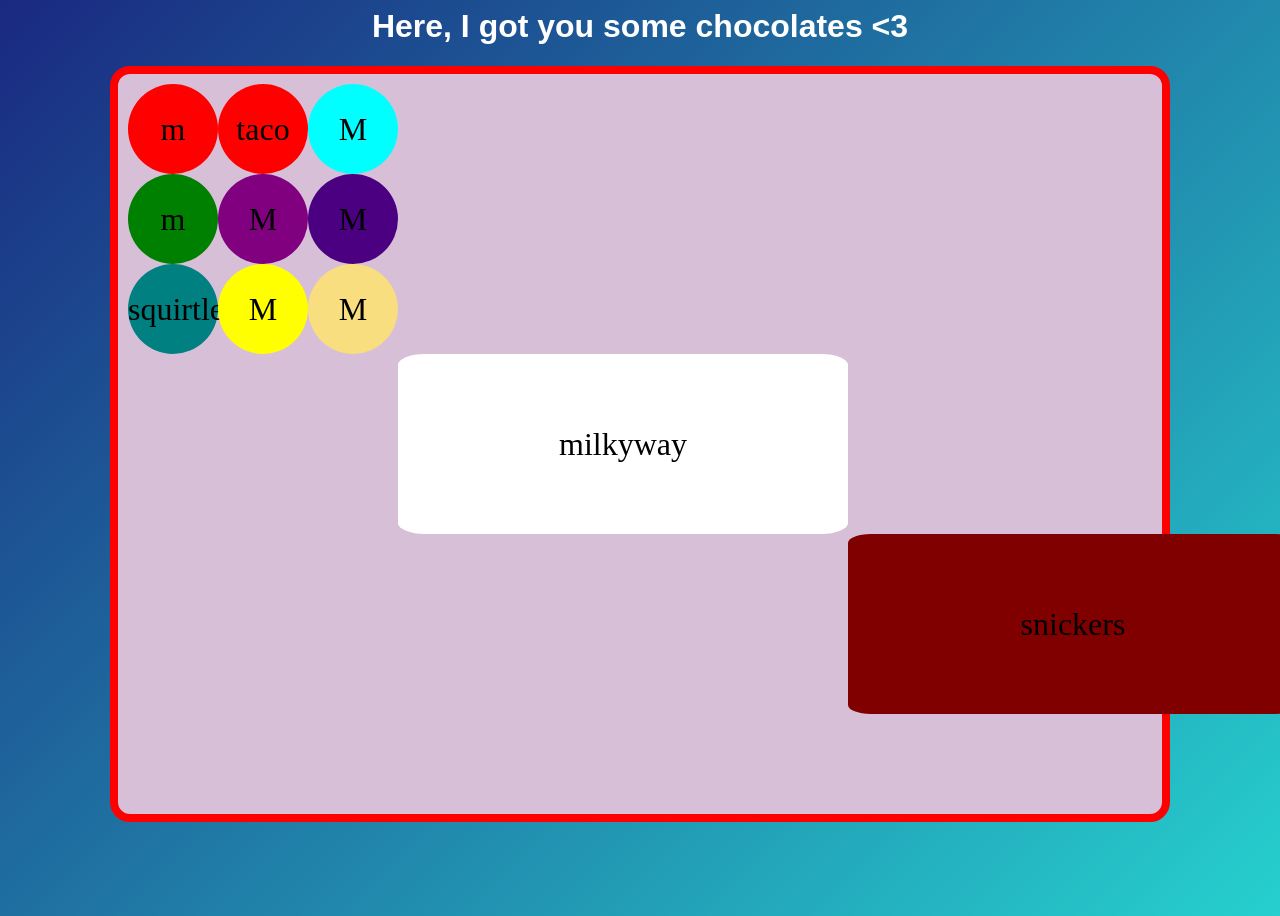
<file: practice/chocolates.html>
<html>
    <head>
        <style>
            body{
                background: linear-gradient(135deg, #1a2980, #26d0ce);
                height: 100vh;
            }
            h1{
                text-align: center;
                font-family: Tahoma, sans-serif;
                color: white;
            }
            .container {
              display: grid;
              width: 80vw;
              height: 80vh;
              margin: auto;
              grid-template-columns: 1fr 1fr 1fr;
              grid-template-rows: 1fr 1fr 1fr;
              background-color: Thistle;
              padding: 10px;
              border-radius: 20px;
              border: 8px solid red;
            }
            .heart {
              height: 20vh; /* adjust to control the size */
              aspect-ratio: 1;
              --_m: radial-gradient(#000 69%,#0000 70%) 84.5%/50%;
              -webkit-mask-box-image: var(--_m);
                         mask-border: var(--_m);
              clip-path: polygon(-41% 0,50% 91%, 141% 0);
              background-color: chocolate;
              margin: auto;
            }
            /* fallback until better support for mask-border */
            @supports not (-webkit-mask-box-image: var(--_m)) { 
              .heart {
                mask:
                 radial-gradient(at 70% 31%,#000 29%,#0000 30%),
                 radial-gradient(at 30% 31%,#000 29%,#0000 30%),
                 conic-gradient(#000 0 0) bottom/100% 50% no-repeat;
              }
            }
            #chocolateheart{
                grid-column-start: 3;
                grid-row-start:2;
            }
            .lilbits{
                grid-column-start: 1;
                grid-row-start: 1;
                display: grid;
              grid-template-columns: 1fr 1fr 1fr;
              grid-template-rows: 1fr 1fr 1fr;
            }
            #mnm{
                grid-column-start:1;
                grid-row-start:1;
                width:10vh;
                height:10vh;
                background-color:red;
                border-radius:50%;
                margin: auto;
                display: grid;
                place-items: center;
                font-size: 2em;
            }
       
            #mm{
                grid-column-start:1;
                grid-row-start:2;
                width:10vh;
                height:10vh;
                background-color:green;
                border-radius:50%;
                margin: auto;
                display: grid;
                place-items: center;
                font-size: 2em;
            }

            #m{
                grid-column-start:1;
                grid-row-start:3;
                width:10vh;
                height:10vh;
                background-color:teal;
                border-radius:50%;
                margin: auto;
                display: grid;
                place-items: center;
                font-size: 2em;
            }

            #a{
                grid-column-start:2;
                grid-row-start:1;
                width:10vh;
                height:10vh;
                background-color:red;
                border-radius:50%;
                margin: auto;
                display: grid;
                place-items: center;
                font-size: 2em;
            }

            #b{
                grid-column-start:2;
                grid-row-start:2;
                width:10vh;
                height:10vh;
                background-color:purple;
                border-radius:50%;
                margin: auto;
                display: grid;
                place-items: center;
                font-size: 2em;
            }


            #c{
                grid-column-start:2;
                grid-row-start:3;
                width:10vh;
                height:10vh;
                background-color:yellow;
                border-radius:50%;
                margin: auto;
                display: grid;
                place-items: center;
                font-size: 2em;
            }



            #d{
                grid-column-start:3;
                grid-row-start:1;
                width:10vh;
                height:10vh;
                background-color:cyan;
                border-radius:50%;
                margin: auto;
                display: grid;
                place-items: center;
                font-size: 2em;
            }

            #e{
                grid-column-start:3;
                grid-row-start:2;
                width:10vh;
                height:10vh;
                background-color:indigo;
                border-radius:50%;
                margin: auto;
                display: grid;
                place-items: center;
                font-size: 2em;
            }

            #f{
                grid-column-start:3;
                grid-row-start:3;
                width:10vh;
                height:10vh;
                background-color:#f8de7e;
                border-radius:50%;
                margin: auto;
                display: grid;
                place-items: center;
                font-size: 2em;
            }

            #box{
                grid-column: 4;
                grid-row: 4; 
                width: 50vh;
                height: 20vh;
                background-color: white;
                border-radius: 6%;
                margin: auto;
                display: grid;
                place-items: center;
                font-size: 2em;
	    }

            #box2{
                grid-column: 5;
                grid-row: 5; 
                width: 50vh;
                height: 20vh;
                background-color: maroon;
                border-radius: 5%;
                margin: auto;
                display: grid;
                place-items: center;
                font-size: 2em;







        </style>
    </head>
    <body>
        <h1>Here, I got you some chocolates &lt;3</h1>
        <div class="container">
            <div class="heart" id="chocolateheart"></div>
            <div class="lilbits">
                <div id="mnm">
                m
                </div>
                <!-- TODO: Add some more divs here, and style them
                    to fill in the 'lilbits' part of the chocolatei
 box -->
 <div id="mm">
    m
 </div>
 <div id="m">
squirtle
 </div>

 <div id="a">
   taco
</div>
<div id="b">
    M
</div>
<div id="c">
    M
</div>

<div id="d">
     M
</div>
    <div id="e">
        M
    </div>
<div id="f">
    M
</div>

<div id="box">
milkyway
</div>

<div id="box2">
    snickers
</div>




        <!-- TODO: Add some more divs here, and style them
            to fill in the other sections of the chocolate box -->
        </div>
    </body>
</html>
</file>
